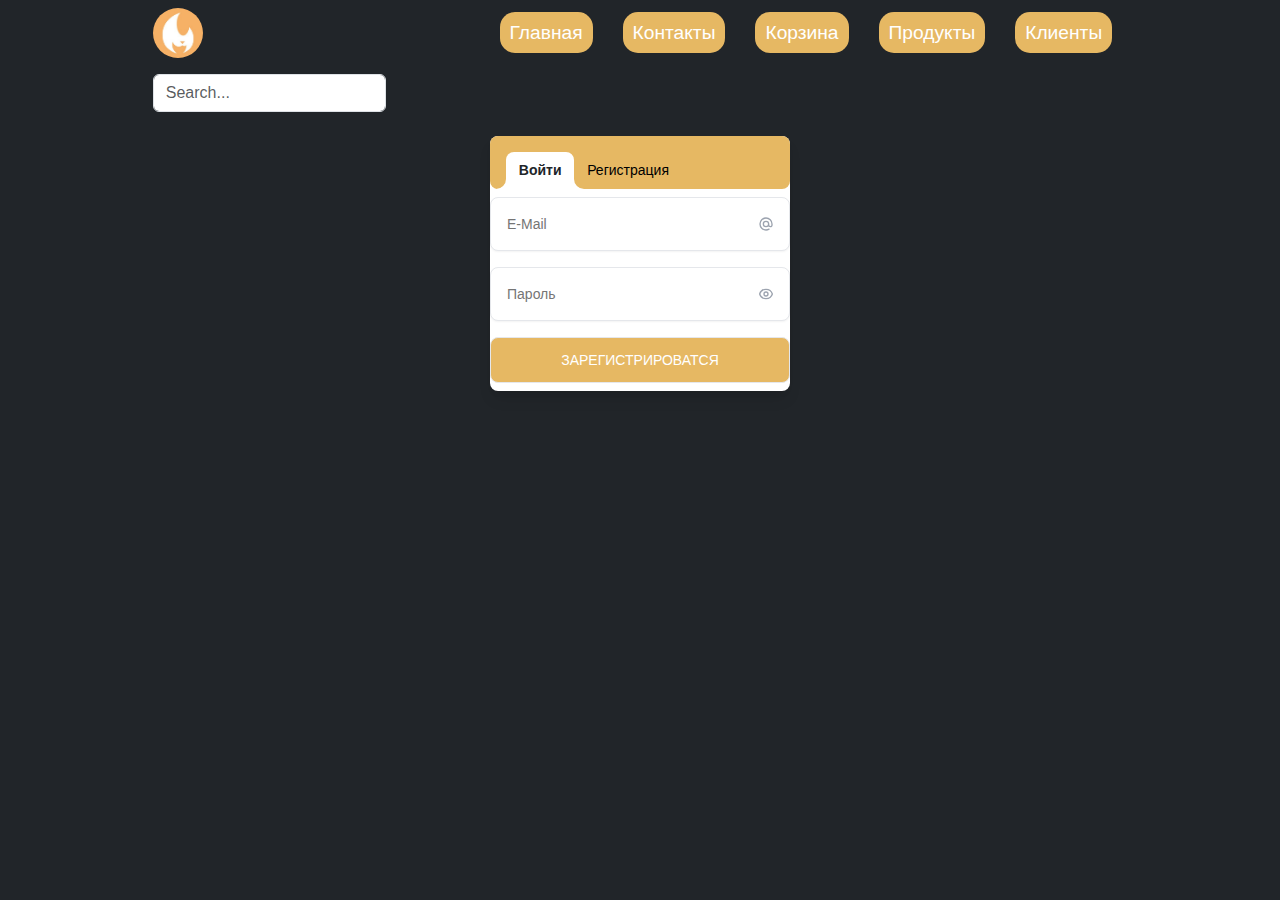
<file: login.html>
<!doctype html>

<html lang="en">

<head>
  <meta charset="utf-8">

  <meta name="viewport" content="width=device-width, initial-scale=1">
  <title>Регистрация</title>

  <link href="https://cdn.jsdelivr.net/npm/bootstrap@5.3.3/dist/css/bootstrap.min.css" rel="stylesheet"
    integrity="sha384-QWTKZyjpPEjISV5WaRU90FeRpok6YctnYmDr5pNlyT2Rjxh@JMhjY6hw+ALEwIH" crossorigin="anonymous">
  <link rel="stylesheet" href="https://cdn.jsdelivr.net/npm/bootstrap-icons@1.11.3/font/bootstrap-icons.min.css">
  <link rel="stylesheet" href="style.css">
  <link rel="stylesheet" href="registration.css">

</head>

<body>

  <header>

    <div class="px-3 py-2 text-bg-dark">
      <div class="container">
        <div class="d-flex flex-wrap align-items-center justify-content-center justify-content-lg-start">
          <a href="/" class="d-flex align-items-center my-2 my-lg-0 me-lg-auto text-white text-decoration-none">
            <img class="img-yellow" src="img/logo.jpg" width="50px" />
          </a>


          <ul class="nav col-12 col-lg-auto my-2 justify-content-center my-md-0 text-small">
            <li>
              <a href="/index.html" class="nav-own-class">
                <link rel="stylesheet" href="">
                Главная
              </a>
            </li>
            <li>
              <a href="#" class="nav-own-class">
                Контакты
              </a>
            </li>
            <li>
              <a href="#" class=" nav-own-class">
                Корзина
              </a>
            </li>
            <li>
              <a href="#" class="nav-own-class">
                Продукты
              </a>
            </li>
            <li>
              <a href="#" class="nav-own-class">
                Клиенты
              </a>
            </li>
          </ul>
        </div>
      </div>
    </div>
    <div class="px-3 py-2  mb-3">
      <div class="container d-flex flex-wrap justify-content-center">
        <form class="col-12 col-lg-auto mb-2 mb-lg-0 me-lg-auto" role="search">
          <input type="search" class="form-control" placeholder="Search..." aria-label="Search">
        </form>
      </div>
    </div>
    </div>
  </header>
  <main class="reg-section">
    <form class="form">
      <div class="radio-inputs">
        <label class="radio">
          <input type="radio" name="radio" checked="" />
          <span class="name">Войти</span>
        </label>
        <label class="radio">
          <input type="radio" name="radio" />
          <span class="name"><a href="registration.html">Регистрация</a></span>
        </label>
</div>

      <!-- <div class="pupsik">
      <a href="login.html">
        <button class="btn-left" type="button">Войти</button>
    </a>
    <button class="btn-right" type="button">Регистрация</button>
      </div> -->
       <div class="input-container">
         <input placeholder="E-Mail" type="email">
         <span>
           <svg stroke="currentColor" viewBox="0 0 24 24" fill="none" xmlns="http://www.w3.org/2000/svg">
             <path d="M16 12a4 4 0 10-8 0 4 4 0 008 0zm0 0v1.5a2.5 2.5 0 005 0V12a9 9 0 10-9 9m4.5-1.206a8.959 8.959 0 01-4.5 1.207" stroke-width="2" stroke-linejoin="round" stroke-linecap="round"></path>
           </svg>
         </span>
     </div>
     <div class="input-container">
         <input placeholder="Пароль" type="password">

         <span>
           <svg stroke="currentColor" viewBox="0 0 24 24" fill="none" xmlns="http://www.w3.org/2000/svg">
             <path d="M15 12a3 3 0 11-6 0 3 3 0 016 0z" stroke-width="2" stroke-linejoin="round" stroke-linecap="round"></path>
             <path d="M2.458 12C3.732 7.943 7.523 5 12 5c4.478 0 8.268 2.943 9.542 7-1.274 4.057-5.064 7-9.542 7-4.477 0-8.268-2.943-9.542-7z" stroke-width="2" stroke-linejoin="round" stroke-linecap="round"></path>
           </svg>
         </span>
       </div>
        <button class="submit" type="button">
      Зарегистрироватся
     </button>
  </form>

  </main>
</body>

</html>
</file>
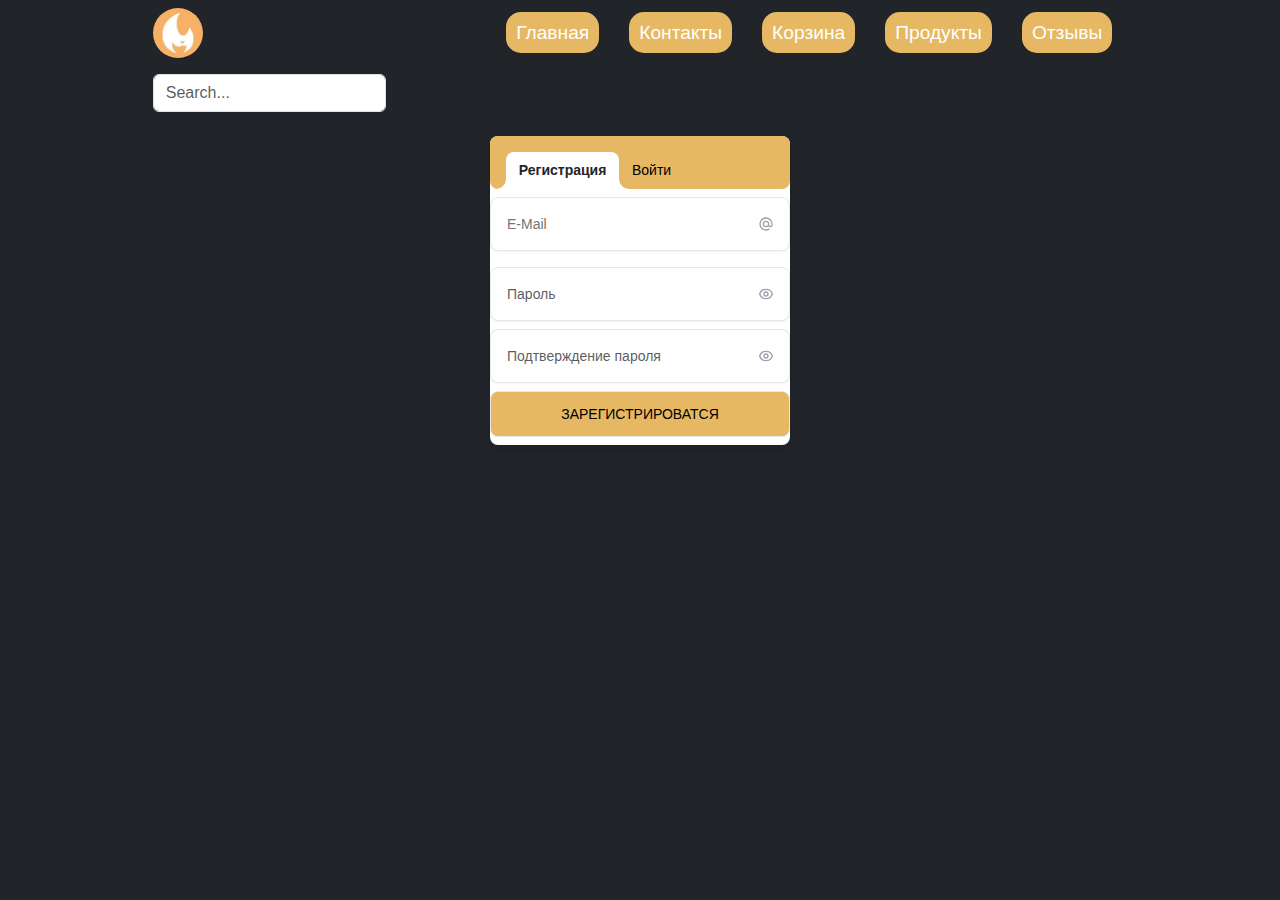
<file: registration.html>
<!doctype html>

<html lang="en">

<head>
  <meta charset="utf-8">

  <meta name="viewport" content="width=device-width, initial-scale=1">
  <title>Регистрация</title>
  <link rel="icon" type="image" href="yellowfire.png">
  <link href="https://cdn.jsdelivr.net/npm/bootstrap@5.3.3/dist/css/bootstrap.min.css" rel="stylesheet"
    integrity="sha384-QWTKZyjpPEjISV5WaRU90FeRpok6YctnYmDr5pNlyT2Rjxh@JMhjY6hw+ALEwIH" crossorigin="anonymous">
  <link rel="stylesheet" href="https://cdn.jsdelivr.net/npm/bootstrap-icons@1.11.3/font/bootstrap-icons.min.css">
  <link rel="stylesheet" href="style.css">
  <link rel="stylesheet" href="registration.css">

</head>

<body>

  <header>

    <div class="px-3 py-2 text-bg-dark">
      <div class="container">
        <div class="d-flex flex-wrap align-items-center justify-content-center justify-content-lg-start">
          <a href="/" class="d-flex align-items-center my-2 my-lg-0 me-lg-auto text-white text-decoration-none">
            <img class="img-yellow" src="img/logo.jpg" width="50px" />
          </a>


          <ul class="nav col-12 col-lg-auto my-2 justify-content-center my-md-0 text-small">
            <li>
              <a href="/index.html" class="nav-own-class">
                <link rel="stylesheet" href="">
                Главная
              </a>
            </li>
            <li>
              <a href="index.html#footer" class="nav-own-class">
                Контакты
              </a>
            </li>
            <li>
              <a href="cart.html" class=" nav-own-class">
                Корзина
              </a>
            </li>
            <li>
              <a href="index.html#main" class="nav-own-class">
                Продукты
              </a>
            </li>
            <li>
              <a href="stars.html" class="nav-own-class">
                Отзывы
              </a>
            </li>
          </ul>
        </div>
      </div>
    </div>
    <div class="px-3 py-2  mb-3">
      <div class="container d-flex flex-wrap justify-content-center">
        <form class="col-12 col-lg-auto mb-2 mb-lg-0 me-lg-auto" role="search">
          <input type="search" class="form-control" placeholder="Search..." aria-label="Search">
        </form>
      </div>
    </div>
    </div>
  </header>
  <main class="reg-section">
    <form class="form">
      <div class="radio-inputs">
        <label class="radio">
          <input type="radio" name="radio" checked="" />
          <span class="name">Регистрация</span>
        </label>
        <label class="radio">
          <input type="radio" name="radio" />
          <span class="name"><a href="login.html">Войти</a></span>
        </label>
</div>

      <!-- <div class="pupsik">
      <a href="login.html">
        <button class="btn-left" type="button">Войти</button>
    </a>
    <button class="btn-right" type="button">Регистрация</button>
      </div> -->
       <div class="input-container">
         <input placeholder="E-Mail" type="email">
         <span>
           <svg stroke="currentColor" viewBox="0 0 24 24" fill="none" xmlns="http://www.w3.org/2000/svg">
             <path d="M16 12a4 4 0 10-8 0 4 4 0 008 0zm0 0v1.5a2.5 2.5 0 005 0V12a9 9 0 10-9 9m4.5-1.206a8.959 8.959 0 01-4.5 1.207" stroke-width="2" stroke-linejoin="round" stroke-linecap="round"></path>
           </svg>
         </span>
     </div>
     <div class="input-container">
         <input  class="form-control" type="password" id="password" name="password" required placeholder="Пароль" >

         <span>
           <svg stroke="currentColor" viewBox="0 0 24 24" fill="none" xmlns="http://www.w3.org/2000/svg">
             <path d="M15 12a3 3 0 11-6 0 3 3 0 016 0z" stroke-width="2" stroke-linejoin="round" stroke-linecap="round"></path>
             <path d="M2.458 12C3.732 7.943 7.523 5 12 5c4.478 0 8.268 2.943 9.542 7-1.274 4.057-5.064 7-9.542 7-4.477 0-8.268-2.943-9.542-7z" stroke-width="2" stroke-linejoin="round" stroke-linecap="round"></path>
           </svg>
         </span>
       </div>
       <div class="input-container">
        <input class="form-control" type="password" id="confirmPassword" name="confirmPassword" required  placeholder="Подтверждение пароля" >
        <span>
          <svg stroke="currentColor" viewBox="0 0 24 24" fill="none" xmlns="http://www.w3.org/2000/svg">
            <path d="M15 12a3 3 0 11-6 0 3 3 0 016 0z" stroke-width="2" stroke-linejoin="round" stroke-linecap="round"></path>
            <path d="M2.458 12C3.732 7.943 7.523 5 12 5c4.478 0 8.268 2.943 9.542 7-1.274 4.057-5.064 7-9.542 7-4.477 0-8.268-2.943-9.542-7z" stroke-width="2" stroke-linejoin="round" stroke-linecap="round"></path>
          </svg>
        </span>
      </div>

      <!-- Порожній блок для повідомлення -->
      <div id="passwordError" style="color: red; display: none;"></div>
        <button type="button" class="submit">
          <a href="index.html">
      Зарегистрироватся</a>
     </button>
  </form>

  </main>
  <script src="script.js"></script>
  <script src="registration.js"></script>
</body>

</html>
</file>
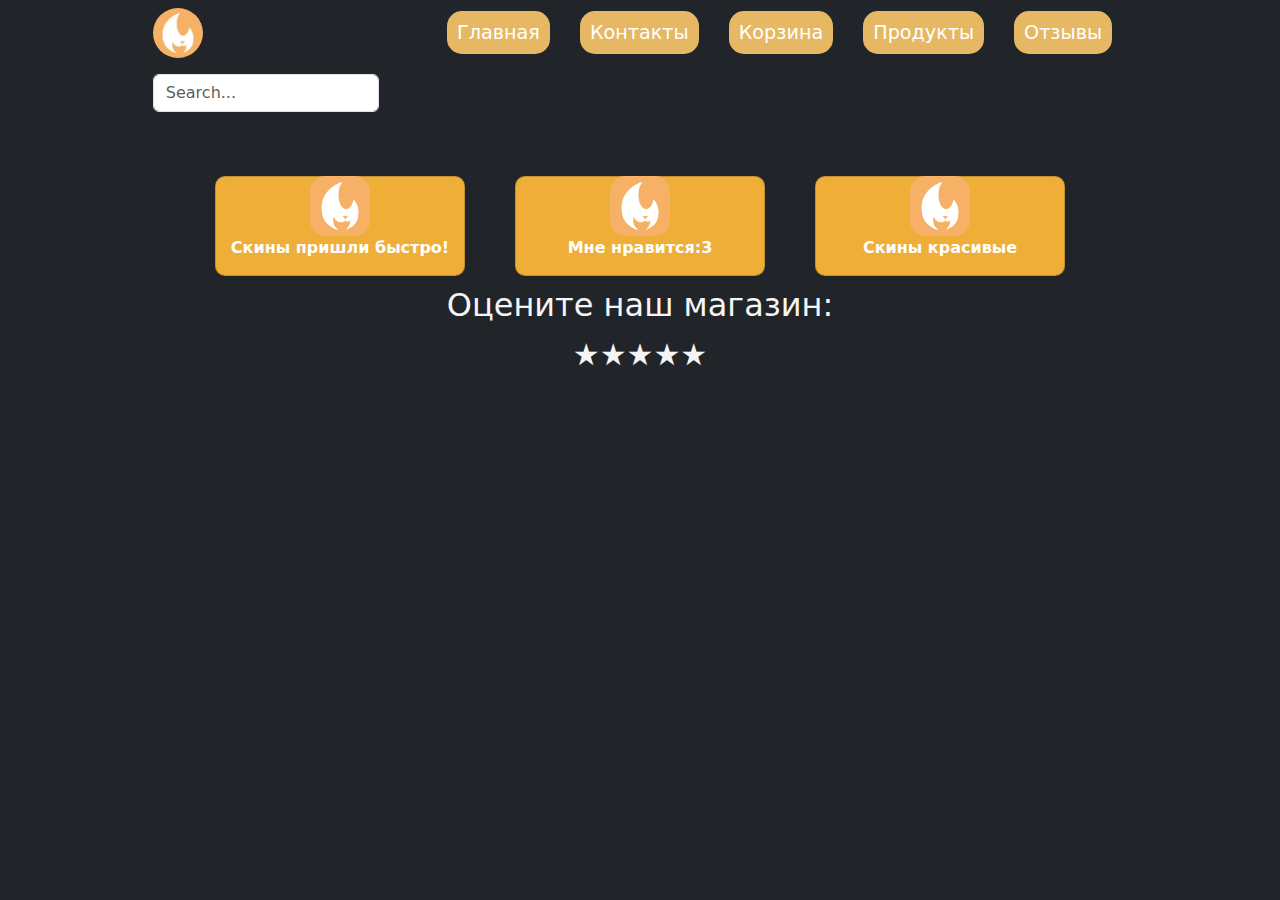
<file: stars.html>
<!doctype html>

<html lang="en">

<head>
  <meta charset="utf-8">

  <meta name="viewport" content="width=device-width, initial-scale=1">
  <title>Отзывы</title>
  <link rel="icon" type="image" href="yellowfire.png">
  <link href="https://cdn.jsdelivr.net/npm/bootstrap@5.3.3/dist/css/bootstrap.min.css" rel="stylesheet"
    integrity="sha384-QWTKZyjpPEjISV5WaRU90FeRpok6YctnYmDr5pNlyT2Rjxh@JMhjY6hw+ALEwIH" crossorigin="anonymous">
  <link rel="stylesheet" href="https://cdn.jsdelivr.net/npm/bootstrap-icons@1.11.3/font/bootstrap-icons.min.css">
  <link rel="stylesheet" href="style.css">
  <link rel="stylesheet" href="stars.css">

</head>

<body>

  <header>

    <div class="px-3 py-2 text-bg-dark">
      <div class="container">
        <div class="d-flex flex-wrap align-items-center justify-content-center justify-content-lg-start">
          <a href="/" class="d-flex align-items-center my-2 my-lg-0 me-lg-auto text-white text-decoration-none">
            <img class="img-yellow" src="img/logo.jpg" width="50px" />
          </a>


          <ul class="nav col-12 col-lg-auto my-2 justify-content-center my-md-0 text-small">
            <li>
              <a href="/index.html" class="nav-own-class">
                <link rel="stylesheet" href="">
                Главная
              </a>
            </li>
            <li>
              <a href="index.html#footer" class="nav-own-class">
                Контакты
              </a>
            </li>
            <li>
              <a href="cart.html" class=" nav-own-class">
                Корзина
              </a>
            </li>
            <li>
              <a href="index.html#main" class="nav-own-class">
                Продукты
              </a>
            </li>
            <li>
              <a href="#" class="nav-own-class">
                Отзывы
              </a>
            </li>
          </ul>
        </div>
      </div>
    </div>
    <div class="px-3 py-2  mb-3">
      <div class="container d-flex flex-wrap justify-content-center">
        <form class="col-12 col-lg-auto mb-2 mb-lg-0 me-lg-auto" role="search">
          <input type="search" class="form-control" placeholder="Search..." aria-label="Search">
        </form>
      </div>
    </div>
    </div>
  </header>
  <main>
    <div class="cards">
      <div class="card red">
        <img src="yellowfire.png" width="60" height="60" class="yellowfire">
          <p class="tip">Скины пришли быстро!</p>
       
      </div>
      <div class="card blue">
        <img src="yellowfire.png" width="60" height="60" class="yellowfire">
          <p class="tip">Мне нравится:3</p>
          
      </div>
      <div class="card green">
        <img src="yellowfire.png" width="60" height="60" class="yellowfire">
          <p class="tip">Скины красивые</p>

      </div>
  </div>

  

  </main>
  <footer>
 <h2> Оцените наш магазин:</h2>
 <div class="rating">
  <input type="radio" id="star5" name="rating" value="5" />
  <label for="star5"></label>
  <input type="radio" id="star4" name="rating" value="4" />
  <label for="star4"></label>
  <input type="radio" id="star3" name="rating" value="3" />
  <label for="star3"></label>
  <input type="radio" id="star2" name="rating" value="2" />
  <label for="star2"></label>
  <input type="radio" id="star1" name="rating" value="1" />
  <label for="star1"></label>
</div>

</footer>
</body>
</html>
</file>
<file: style.css>
.container {
    width: 80%;
    margin: 0 auto;
}

header h1 {
    margin: 0;
    font-size: 2.5em;
    text-align: center;
}
.img-yellow{
  
    border-radius: 40px;
    transition: transform 0.2s;
    
}

nav ul {
    list-style: none;
    padding: 0;
    text-align: center;
}


.nav-own-class{
    color: #ffffff;
    text-decoration: none;
    font-size: 1.2em;
    margin: 0 15px;
    background-color: rgb(230, 184, 99);
    padding: 10px;
    border-radius: 15px;
}


.nav-own-class:hover {
    background-color: rgb(238, 174, 56);
    transition: 0.6s;
}

.all-cards{
    display: flex;
    justify-content: space-evenly;
}

/* Стили для главного контента */
main {
    padding: 40px 0;
    background-color: #212529;
}

.featured-products h2 {
    text-align: center;
    font-size: 2em;
    margin-bottom: 20px;
}

.products {
    display: flex;
    justify-content: center;
    flex-wrap: wrap;
    gap: 20px;
}

.product-card {
    background-color: #444c56;
    border-radius: 8px;
    padding: 20px;
    text-align: center;
    width: 250px;
}

.product-card img {
    width: 100%;
    border-radius: 8px;
}

.product-card h3 {
    margin: 10px 0;
}

.price {
    font-size: 1.5em;
    color: #ffffff;
}

.btn {
    display: inline-block;
    padding: 10px 20px;
    font-size: 1em;
    color: #ffffff;
    background-color: #252525;
    border: none;
    border-radius: 5px;
    text-decoration: none;
    cursor: pointer;
}

.btn:hover {
    background-color:  rgb(238, 174, 56);
}

/* Стили подвала */
footer {
    
    color: #f5f5f5;
    padding: 20px 0;
    text-align: center;
}

.products2{
    text-align: center;
}

.flip-card {
    background-color: transparent;
    width: 190px;
    height: 254px;
    perspective: 1000px;
    font-family: sans-serif;
  }
  
  .title {
    font-size: 1.5em;
    font-weight: 900;
    text-align: center;
    margin: 0;
  }
  
  .flip-card-inner {
    position: relative;
    width: 100%;
    height: 100%;
    text-align: center;
    transition: transform 0.8s;
    transform-style: preserve-3d;
  }
  
  .flip-card:hover .flip-card-inner {
    transform: rotateY(180deg);
  }
  
  .flip-card-front, .flip-card-back {
    box-shadow: 0 8px 14px 0 rgba(0,0,0,0.2);
    position: absolute;
    display: flex;
    flex-direction: column;
    justify-content: center;
    width: 100%;
    height: 100%;
    -webkit-backface-visibility: hidden;
    backface-visibility: hidden;
    border: 1px solid rgb(185, 185, 185);
    border-radius: 1rem;
  }
  
  .flip-card-front {
    background-color: rgb(238, 174, 56);
    border: 0.5px solid black;
  }
  
  .flip-card-back {
    background: linear-gradient(120deg,  rgb(238, 174, 56) 30%,  rgb(237, 193, 109) 88%,
    rgb(233, 181, 84) 40%, rgb(255, 255, 255) 78%);
    color: white;
    transform: rotateY(180deg);
  }


  main h1{
    text-align: center;
    color: white;
  }

  main h2{
    text-align: center;
    color: white;
    margin-top: 50px;
    margin-bottom: 50px;
  }

  .carousel-section{
    display: flex;
    justify-content: center;
    margin-top: 50px;

  }
  .carousel-owm{
    width: 600px;
  }

  .carousel-section img{
    width: 600px;
    border-radius: 30px;
  }

  body{
    /* animation: fadeInText 1.2s forwards; */
background-color: #212529;
  }
/* 
  @keyframes fadeInText {
    4% {
        transform: translateY(20px);
        opacity: 0;
    }
    100% {
        transform: translateY(0);
        opacity: 1;
    }
} */

.element {
  opacity: 0;
  transform: translateY(20px);
  transition: opacity 0.5s ease-out, transform 0.5s ease-out;
}

.element.visible {
  opacity: 1;
  transform: translateY(0);
}


/* From Uiverse.io by david-mohseni */ 
.wrapper {
  display: inline-flex;
  list-style: none;
  height: 120px;
  width: 100%;
  padding-top: 40px;
  font-family: "Poppins", sans-serif;
  justify-content: center;
}

.wrapper .icon {
  position: relative;
  background: rgb(230, 184, 99);
  border-radius: 50%;
  margin: 10px;
  width: 50px;
  height: 50px;
  font-size: 18px;
  display: flex;
  justify-content: center;
  align-items: center;
  flex-direction: column;
  box-shadow: 0 10px 10px rgba(0, 0, 0, 0.1);
  cursor: pointer;
  transition: all 0.2s cubic-bezier(0.68, -0.55, 0.265, 1.55);
}

.wrapper .tooltip {
  position: absolute;
  top: 0;
  font-size: 14px;
  background: #fff;
  color: #fff;
  padding: 5px 8px;
  border-radius: 5px;
  box-shadow: 0 10px 10px rgba(0, 0, 0, 0.1);
  opacity: 0;
  pointer-events: none;
  transition: all 0.3s cubic-bezier(0.68, -0.55, 0.265, 1.55);
}

.wrapper .tooltip::before {
  position: absolute;
  content: "";
  height: 8px;
  width: 8px;
  background: #fff;
  bottom: -3px;
  left: 50%;
  transform: translate(-50%) rotate(45deg);
  transition: all 0.3s cubic-bezier(0.68, -0.55, 0.265, 1.55);
}

.wrapper .icon:hover .tooltip {
  top: -45px;
  opacity: 1;
  visibility: visible;
  pointer-events: auto;
}

.wrapper .icon:hover span,
.wrapper .icon:hover .tooltip {
  text-shadow: 0px -1px 0px rgba(0, 0, 0, 0.1);
}

.wrapper .facebook:hover,
.wrapper .facebook:hover .tooltip,
.wrapper .facebook:hover .tooltip::before {
  background: rgb(255, 255, 255);
  color: rgb(230, 184, 99);
}

.wrapper .twitter:hover,
.wrapper .twitter:hover .tooltip,
.wrapper .twitter:hover .tooltip::before {
  background: rgb(255, 255, 255);
  color:rgb(230, 184, 99);
}

.wrapper .instagram:hover,
.wrapper .instagram:hover .tooltip,
.wrapper .instagram:hover .tooltip::before {
  background:rgb(255, 255, 255);
  color: rgb(230, 184, 99);
}

.registr-but{
 background-color:rgb(238, 174, 56) ;
}

html{
  scroll-behavior: smooth;
}


 .switch {
  
  font-size: 17px;
  position: relative;
  display: inline-block;
  width: 3.5em;
  height: 2em;
}


.switch input {
  opacity: 0;
  width: 0;
  height: 0;
}


.slider {
  position: absolute;
  cursor: pointer;
  top: 0;
  left: 0;
  right: 0;
  bottom: 0;
  background-color: #ffffff;
  transition: .4s;
  border-radius: 30px;
}

.slider:before {
  position: absolute;
  content: "";
  height: 1.4em;
  width: 1.4em;
  border-radius: 20px;
  left: 0.3em;
  bottom: 0.3em;
  background-color: rgb(219, 198, 2);
  transition: .4s;
}

input:checked + .slider {
  background-color: #212529;
}


input:checked + .slider:before {
  transform: translateX(1.5em);
}

.slider::after {
  width: 20px;
  height: 20px;
  left: 20%;
  top: 10%;
  border-radius: 50%;
  position: absolute;
  content: "";
  background-color: #212529;
  transition: ease 0.4s;
}

input:checked + .slider::after {
  left: 80%;
  width: 0px;
  height: 0px;
} 


/* Светлая тема */
body.light-theme {
  background-color: #ffffff;
  color: #000000;
}
body.light-theme .slider {
  background-color: #ffffff;
}
body.light-theme main {
  padding: 40px 0;
  background-color: #ffffff;
}
/* Тёмная тема */
body.dark-theme {
  background-color: #212529;
  color: #ffffff;
}


body.dark-theme .slider {
  background-color: #212529;
}

body.dark-theme main {
  padding: 40px 0;
  background-color: #212529;
}
</file>
<file: registration.css>
* {
    margin: 0;
    padding: 0;
    box-sizing: border-box;
    font-family: Arial, sans-serif;
}


.registration-container {
    background-color:  rgb(238, 174, 56); /* Бледно-желтый контейнер */
    padding: 20px;
    border-radius: 10px;
    box-shadow: 0 4px 8px rgba(0, 0, 0, 0.1);
    width: 300px;
}

.registration-form h2 {
    text-align: center;
    color: #ffffff; /* Темно-желтый заголовок */
    margin-bottom: 20px;
}

.form-group {
    margin-bottom: 15px;
}

.form-group label {
    display: block;
    margin-bottom: 5px;
    color: #ffffff;
}

.form-group input {
    width: 100%;
    padding: 10px;
    border: 1px solid #ffba08; /* Жёлтая граница полей */
    border-radius: 5px;
}

button {
    width: 100%;
    padding: 10px;
    background-color: #ffba08; /* Ярко-желтая кнопка */
    border: none;
    border-radius: 5px;
    color: white;
    font-size: 16px;
    cursor: pointer;
    transition: background-color 0.3s ease;
}

button:hover {
    background-color: #e6a605; /* Темный оттенок кнопки при наведении */
}

.reg-section{
    display: flex;
    justify-content: center;
    padding: 0;
    margin: 0;
}

/*by Tymur(kychreus)*/
.form {
    background-color: #fff;
    display: block;
    max-width: 350px;
    border-radius: 0.5rem;
    box-shadow: 0 10px 15px -3px rgba(0, 0, 0, 0.1), 0 4px 6px -2px rgba(0, 0, 0, 0.05);
    justify-content: center;
    padding: 0;
    margin: 0;
    
   
  }
  
  .form-title {
    font-size: 1.25rem;
    line-height: 1.75rem;
    font-weight: 600;
    text-align: center;
    color: #000;
  }
  
  .input-container {
    position: relative;
  }
  
  .input-container input, .form button {
    outline: none;
    border: 1px solid #e5e7eb;
    margin: 8px 0;
  }
  
  .input-container input {
    background-color: #fff;
    padding: 1rem;
    padding-right: 3rem;
    font-size: 0.875rem;
    line-height: 1.25rem;
    width: 300px;
    border-radius: 0.5rem;
    box-shadow: 0 1px 2px 0 rgba(0, 0, 0, 0.05);
  }
  
  .input-container span {
    display: grid;
    position: absolute;
    top: 0;
    bottom: 0;
    right: 0;
    padding-left: 1rem;
    padding-right: 1rem;
    place-content: center;
  }
  
  .input-container span svg {
    color: #9CA3AF;
    width: 1rem;
    height: 1rem;
  }
  
  .submit {
    display: block;
    padding-top: 0.75rem;
    padding-bottom: 0.75rem;
    padding-left: 1.25rem;
    padding-right: 1.25rem;
    background-color: rgb(230, 184, 99);
    color: #ffffff;
    font-size: 0.875rem;
    line-height: 1.25rem;
    font-weight: 500;
    width: 100%;
    border-radius: 0.5rem;
    text-transform: uppercase;
  }
  
a {
  color: black;
  text-decoration: none;
}

.pupsik{
  display: flex;
justify-content: space-between;
padding: 0;
    margin: 0;
}

.radio-inputs {
  position: relative;
  display: flex;
  border-radius: 0.5rem;
  background-color: rgb(230, 184, 99);
  box-sizing: border-box;
  font-size: 14px;
  width: 100%;
  padding: 1rem 1rem 0 1rem;
}

.radio-inputs .radio input {
  display: none;
}

.radio-inputs .radio .name {
  display: flex;
  cursor: pointer;
  align-items: center;
  justify-content: center;
  border-top-left-radius: 0.5rem;
  border-top-right-radius: 0.5rem;
  border: none;
  padding: 0.5rem 0.8rem;
  transition: all 0.15s ease-in-out;
  position: relative;
}

.radio-inputs .radio input:checked + .name {
  background-color: #ffffff;
  font-weight: 600;
}
.radio-inputs .radio input + .name:hover {
  color: #fff;
}
.radio-inputs .radio input:checked + .name:hover {
  color: #1d1d29;
}

.radio-inputs .radio input:checked + .name::after,
.radio-inputs .radio input:checked + .name::before {
  content: "";
  position: absolute;
  width: 10px;
  height: 10px;
  background-color: rgb(230, 184, 99);
  bottom: 0;
}

.radio-inputs .radio input:checked + .name::after {
  right: -10px;
  border-bottom-left-radius: 300px;
  box-shadow: -3px 3px 0px 3px #ffffff;
}
.radio-inputs .radio input:checked + .name::before {
  left: -10px;
  border-bottom-right-radius: 300px;
  box-shadow: 3px 3px 0px 3px #ffffff;
}
</file>
<file: stars.css>
.cards {
    display: flex;
    justify-content: center; /* По горизонтали по центру */
    align-items: center;     /* По вертикали по центру (если это необходимо) */
    height: 50px;   
    gap: 50px;
    align-items: stretch;
  }
  
  .cards .red {
    background-color: rgb(238, 174, 56);
 
  }
  
  .cards .blue {
    background-color:rgb(238, 174, 56);
 
  }
  
  .cards .green {
    background-color: rgb(238, 174, 56);
    
  }
  
  .cards .card {
    display: flex;
    align-items: center;
    justify-content: center;
    flex-direction: column;
    text-align: center;
    height: 100px;
    width: 250px;
    border-radius: 10px;
    color: white;
    cursor: pointer;
    transition: 400ms;
  }
  
  .cards .card p.tip {
    font-size: 1em;
    font-weight: 700;
  }
  
  .cards .card p.second-text {
    font-size: .7em;
  }
  
  .cards .card:hover {
    transform: scale(1.1, 1.1);
  }
  
  .cards:hover > .card:not(:hover) {
    filter: blur(10px);
    transform: scale(0.9, 0.9);
  }

  .yellowfire {
    justify-content: center;
 border-radius: 15px;
  }


  .rating {
    display: inline-block;
  }
  
  .rating input {
    display: none;
  }
  
  .rating label {
    float: right;
    cursor: pointer;
    transition: color 0.3s;
  }
  
  .rating label:before {
    content: "\2605";
    font-size: 30px;
  }
  
  .rating input:checked ~ label,
  .rating label:hover,
  .rating label:hover ~ label {
    color: #ffd700;
    transition: color 0.3s;
  }
</file>
